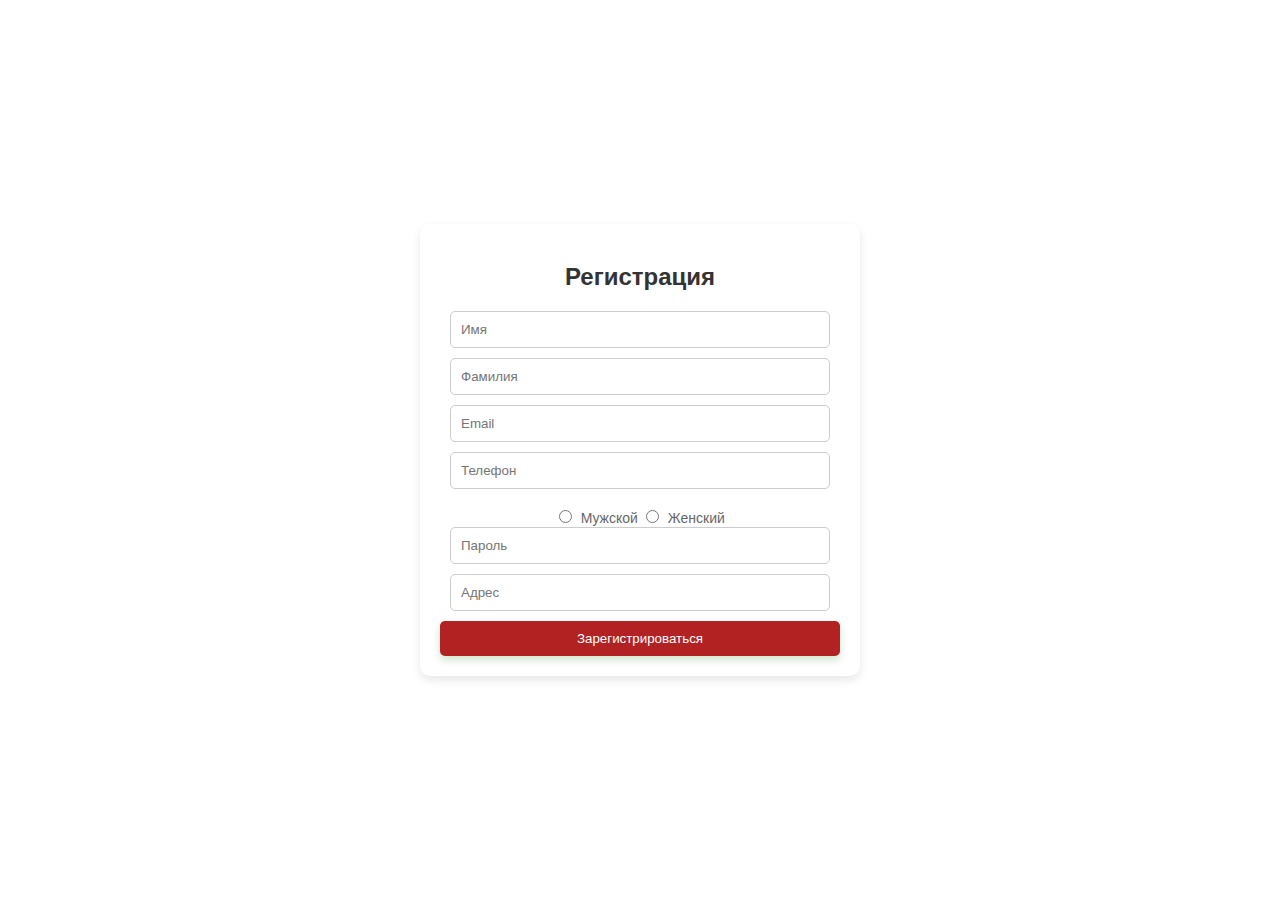
<file: regist.html>
<!DOCTYPE html>
<html lang="ru">
<head>
<meta charset="UTF-8">
<meta name="viewport" content="width=device-width, initial-scale=1.0">
<title>Страница регистрации</title>
<style>
  body, html {
    height: 100%; 
    margin: 0; 
    font-family: 'Segoe UI', Tahoma, Geneva, Verdana, sans-serif;
    background-image: url("https://img.freepik.com/free-vector/black-stripe-with-red-border-on-the-dark_260559-130.jpg?w=1060&t=st=1699424319~exp=1699424919~hmac=442434b162a10698b6a93a9afca41ae9dae49ff6afe752ad06bd0d519d2cad85"); 
    background-size: cover; 
    background-position: center; 
    background-repeat: no-repeat; 
    background-attachment: fixed; 
    display: flex;
    justify-content: center;
    align-items: center;
    text-align: center;
  }

  .register-container {
    background: white;
    max-width: 400px;
    margin: auto;
    padding: 20px;
    border-radius: 10px;
    box-shadow: 0 4px 10px rgba(0, 0, 0, 0.1);
    text-align: center;
    animation: slideIn 0.5s ease-in-out;
  }

  h2 {
    color: #333;
    margin-bottom: 20px;
  }

  input[type="text"], input[type="password"], input[type="email"], input[type="tel"] {
    width: calc(100% - 20px);
    padding: 10px;
    margin-bottom: 10px;
    border: 1px solid #ccc;
    border-radius: 5px;
    box-sizing: border-box; 
  }

  input[type="radio"] {
    margin: 0 4px;
  }

  label {
    color: #666;
    font-size: 14px;
    cursor: pointer;
  }

  .gender-label {
    display: inline-block;
    margin-top: 10px;
  }

  button {
    background-color: #B22222 ;
    color: white;
    padding: 10px 20px;
    border: none;
    border-radius: 5px;
    cursor: pointer;
    width: 100%;
    box-shadow: 0 4px 8px rgba(0, 128, 0, 0.2);
    transition: all 0.3s ease;
  }

  button:hover {
    background-color: #feb47b;
    box-shadow: 0 6px 12px rgba(255, 99, 71, 0.3);
  }

  @keyframes slideIn {
    from {
      transform: translateY(20px);
      opacity: 0;
    }
    to {
      transform: translateY(0);
      opacity: 1;
    }
  }
</style>
</head>
<body>

<div class="register-container">
  <h2>Регистрация</h2>
  <form id="registrationForm">
    <input type="text" placeholder="Имя" name="firstname" required>
    <input type="text" placeholder="Фамилия" name="lastname" required>
    <input type="email" placeholder="Email" name="email" required>
    <input type="tel" placeholder="Телефон" name="phone" required>
    <div class="gender-label">
      <input type="radio" id="male" name="gender" value="male" required>
      <label for="male">Мужской</label>
      <input type="radio" id="female" name="gender" value="female" required>
      <label for="female">Женский</label>
    </div>
    <input type="password" placeholder="Пароль" name="password" required>
    <input type="text" placeholder="Адрес" name="address" required>
    <button type="submit">Зарегистрироваться</button>
  </form>
</div>

<script>
document.getElementById('registrationForm').addEventListener('submit', function(event) {
  event.preventDefault();
  

  var formData = new FormData(event.target);
  console.log(Object.fromEntries(formData.entries()));

});
</script>

</body>
</html>
</file>
